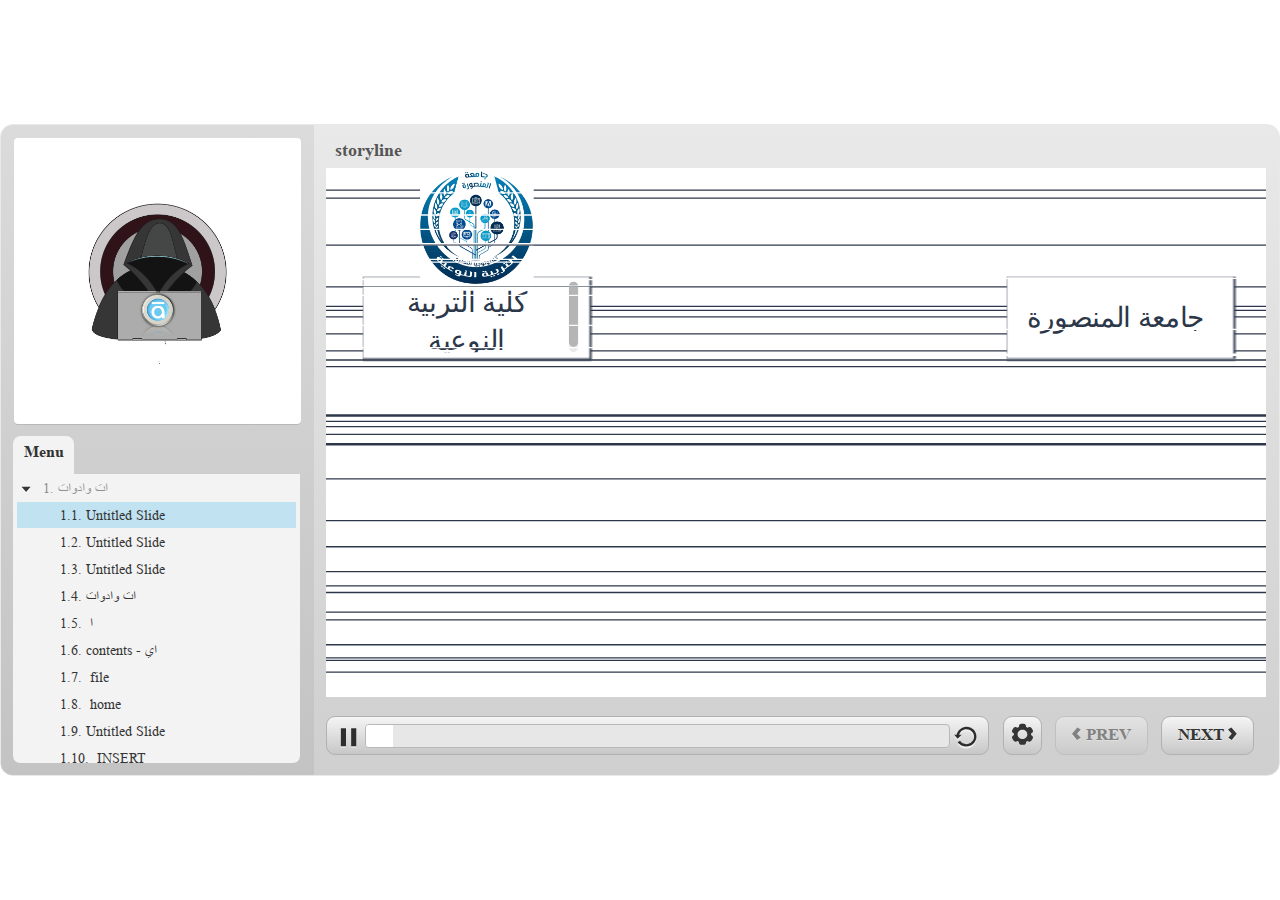
<file: index.html>
﻿<!doctype html>
<html lang="en-US">
<head>
  <meta charset="utf-8">
  <!-- Created using Storyline 3 - http://www.articulate.com  -->
  <!-- version: 3.20.30234.0 -->
  <title>storyline</title>
  <meta http-equiv="x-ua-compatible" content="IE=edge"/>
  <meta name="viewport" content="width=device-width,initial-scale=1,user-scalable=no,shrink-to-fit=no,minimal-ui"/>
  <meta name="apple-mobile-web-app-capable" content="yes"/>
  <style>
    html, body { height: 100%; padding: 0; margin: 0 }
    #app { height: 100%; width: 100%; }
  </style>

  <script>
    window.DS = {};
    window.globals = {
      DATA_PATH_BASE: '',
      HAS_FRAME: true,
      HAS_SLIDE: true,

      lmsPresent: false,
      tinCanPresent: false,
      cmi5Present: false,
      aoSupport: false,
      scale: 'show all',
      captureRc: false,
      browserSize: 'optimal',
      bgColor: '#FFFFFF',
      features: '',
      themeName: 'classic',
      preloaderColor: '#FFFFFF',
      suppressAnalytics: false,
      productChannel: 'perpetual',
      publishSource: 'storyline',
      aid: '',
      cid: 'ee7b06ea-c78d-4520-bfb3-301a388eb3aa',
      playerVersion: '3.20.30234.0',
      publishTimestamp: '2024-05-16T05:22:47.1626941Z',
      maxIosVideoElements: 10,
      connectionSettings: { },

      
      parseParams: function(qs) {
        if (window.globals.parsedParams != null) {
          return window.globals.parsedParams;
        }
        qs = (qs || window.location.search.substr(1)).split('+').join(' ');
        var params = {},
            tokens,
            re = /[?&]?([^=]+)=([^&]*)/g;

        while (tokens = re.exec(qs)) {
          params[decodeURIComponent(tokens[1]).trim()] =
            decodeURIComponent(tokens[2]).trim();
        }
        window.globals.parsedParams = params;
        return params;
      }

    };
  </script>
  <script>
    var isIe11 = ('ActiveXObject' in window || window.MSBlobBuilder != null)
      && window.msCrypto != null && !window.ActiveXObject;
    if (isIe11) {
      window.globals.unsupportedBrowser = true;
      document.write(atob('[base64]'));
    }
  </script>
  
  <script>window.THREE = { };</script>
  
</head>
<body style="background: #FFFFFF" class="cs-HTML theme-classic">
  <!-- 360 -->
  <script>!function(){var e,i=/iPhone/i,o=/iPod/i,n=/iPad/i,t=/\biOS-universal(?:.+)Mac\b/i,r=/\bAndroid(?:.+)Mobile\b/i,a=/Android/i,d=/(?:SD4930UR|\bSilk(?:.+)Mobile\b)/i,p=/Silk/i,l=/Windows Phone/i,u=/\bWindows(?:.+)ARM\b/i,b=/BlackBerry/i,s=/BB10/i,c=/Opera Mini/i,f=/\b(CriOS|Chrome)(?:.+)Mobile/i,h=/Mobile(?:.+)Firefox\b/i,v=function(e){return void 0!==e&&"MacIntel"===e.platform&&"number"==typeof e.maxTouchPoints&&e.maxTouchPoints>1&&"undefined"==typeof MSStream};e=function(e){var m={userAgent:"",platform:"",maxTouchPoints:0};e||"undefined"==typeof navigator?"string"==typeof e?m.userAgent=e:e&&e.userAgent&&(m={userAgent:e.userAgent,platform:e.platform,maxTouchPoints:e.maxTouchPoints||0}):m={userAgent:navigator.userAgent,platform:navigator.platform,maxTouchPoints:navigator.maxTouchPoints||0};var g=m.userAgent,y=g.split("[FBAN");void 0!==y[1]&&(g=y[0]),void 0!==(y=g.split("Twitter"))[1]&&(g=y[0]);var A=function(e){return function(i){return i.test(e)}}(g),w={apple:{phone:A(i)&&!A(l),ipod:A(o),tablet:!A(i)&&(A(n)||v(m))&&!A(l),universal:A(t),device:(A(i)||A(o)||A(n)||A(t)||v(m))&&!A(l)},amazon:{phone:A(d),tablet:!A(d)&&A(p),device:A(d)||A(p)},android:{phone:!A(l)&&A(d)||!A(l)&&A(r),tablet:!A(l)&&!A(d)&&!A(r)&&(A(p)||A(a)),device:!A(l)&&(A(d)||A(p)||A(r)||A(a))||A(/\bokhttp\b/i)},windows:{phone:A(l),tablet:A(u),device:A(l)||A(u)},other:{blackberry:A(b),blackberry10:A(s),opera:A(c),firefox:A(h),chrome:A(f),device:A(b)||A(s)||A(c)||A(h)||A(f)},any:!1,phone:!1,tablet:!1};return w.any=w.apple.device||w.android.device||w.windows.device||w.other.device,w.phone=w.apple.phone||w.android.phone||w.windows.phone,w.tablet=w.apple.tablet||w.android.tablet||w.windows.tablet,w}(),"object"==typeof exports&&"undefined"!=typeof module?module.exports=e:"function"==typeof define&&define.amd?define((function(){return e})):this.isMobile=e}();
    window.isMobile.apple.tablet = window.isMobile.apple.tablet ||
      (navigator.platform === 'MacIntel' && navigator.maxTouchPoints > 1);
    window.isMobile.apple.device = window.isMobile.apple.device || window.isMobile.apple.tablet;
    window.isMobile.tablet = window.isMobile.tablet || window.isMobile.apple.tablet;
    window.isMobile.any = window.isMobile.any || window.isMobile.apple.tablet;
  </script>

  <div id="focus-sink" tabindex="-1"></div>

  <div id="preso"></div>
  <script>
    (function() {

      var classTypes = [ 'desktop', 'mobile', 'phone', 'tablet' ];

      var addDeviceClasses = function(prefix, testObj) {
        var curr, i;
        for (i = 0; i < classTypes.length; i++) {
          curr = classTypes[i];
          if (testObj[curr]) {
            document.body.classList.add(prefix + curr);
          }
        }
      };

      var params = window.globals.parseParams(),
          isDevicePreview = params.devicepreview === '1',
          isPhoneOverride = params.deviceType === 'phone' || (isDevicePreview && params.phone == '1'),
          isTabletOverride = (params.deviceType === 'tablet' || isDevicePreview) && !isPhoneOverride,
          isMobileOverride = isPhoneOverride || isTabletOverride;

      var deviceView = {
        desktop: !window.isMobile.any && !isMobileOverride,
        mobile: window.isMobile.any || isMobileOverride,
        phone: isPhoneOverride || (window.isMobile.phone && !isTabletOverride),
        tablet: isTabletOverride || window.isMobile.tablet
      };

      window.globals.deviceView = deviceView;
      window.isMobile.desktop = !window.isMobile.any;
      window.isMobile.mobile = window.isMobile.any;

      addDeviceClasses('view-', deviceView);

    })();
  </script>
  
  <script src='story_content/user.js' type=text/javascript></script>
  <div class="slide-loader"></div>

  <script>
    if (window.globals.deviceView.isMobile) { var doc = document, loader = doc.body.querySelector('.slide-loader'); [ 1, 2, 3 ].forEach(function(n) { var d = doc.createElement('div'); d.style.backgroundColor = window.globals.preloaderColor; d.classList.add('mobile-loader-dot'); d.classList.add('dot' + n); loader.appendChild(d); }); }
  </script>

  <div class="mobile-load-title-overlay" style="display: none">
    <div class="mobile-load-title">storyline</div>
  </div>

  <div class="mobile-chrome-warning"></div>

  
<style>
  .warn-connection-dialog {
    display: none;
    background: transparent;
    pointer-events: none;
    position: fixed;
    left: 0;
    top: 0;
    width: 100%;
    height: 100%;
    z-index: 999;
  }

  .warn-connection-content {
    border-radius: 4px;
    background: white;
    border: 1px solid #E7E7E7;
    color: #333333;
    box-shadow: 0 2px 4px rgba(0, 0, 0, 0.25);
    transition: all 150ms ease-out;
    position: absolute;
    white-space: nowrap;
  }

  .view-phone.is-landscape .warn-connection-content {
    left: 23px;
    bottom: 23px;
  }

  .view-tablet.is-landscape .warn-connection-content {
    left: 50%;
    top: 20px;
    transform: translateX(-50%);
  }

  .is-portrait .warn-connection-content {
    transform: translate(-50%, calc(-100% - 15px));
  }

  .warn-connection-content p {
    display: inline-block;
    margin: 0 8px 0 0;
    line-height: 33px;
    font-size: 11px;
  }

  .warn-connection-content svg {
    position: relative;
    vertical-align: middle;
    margin: 0 2px 2px 8px;
  }

  .view-desktop .warn-connection-content {
    left: 1.5em;
    bottom: 1.5em;
  }

  .view-desktop .warn-connection-content p {
    font-size: 1.1em;
  }

  .is-offline .warn-connection-dialog {
    display: block;
  }

  .is-offline .cs-panel * {
    pointer-events: none !important;
  }

  .is-offline .cs-panel {
    pointer-events: all !important;
  }

  .is-offline #nav-controls * {
    pointer-events: none !important;
  }

  .is-offline #nav-controls {
    pointer-events: all !important;
  }
</style>

<div class="warn-connection-dialog">
  <div class="warn-connection-content">
    <svg width="17" height="15" viewBox="0 0 17 15" xmlns="http://www.w3.org/2000/svg">
      <path fill="#8F0000" stroke="white" d="M16.07,12.98 L15.88,12.23 L9.51,1.21 C8.97,0.26,7.6,0.26,7.06,1.21 L0.69,12.23 C0.15,13.16,0.81,14.36,1.91,14.36 H14.65 C15.47,14.36,16.05,13.7,16.07,12.98 Z"/>
      <path fill="white" stroke="white" d="M8.58,5.5 C8.35,5.28,8.5,5.35,8.21,5.32 C8.09,5.35,7.97,5.49,7.96,5.67 C7.97,5.79,7.98,5.92,7.98,6.04 L7.98,6.04 C7.99,6.17,8,6.31,8.01,6.43 L8.01,6.44 C8.03,6.92,8.06,7.41,8.09,7.9 L8.09,7.9 C8.12,8.39,8.14,8.88,8.17,9.37 C8.17,9.39,8.18,9.42,8.2,9.44 C8.23,9.46,8.25,9.47,8.28,9.47 C8.31,9.47,8.34,9.46,8.35,9.44 C8.37,9.43,8.38,9.4,8.39,9.35 L8.39,9.34 C8.39,9.24,8.4,9.15,8.4,9.05 L8.4,9.05 C8.41,8.96,8.41,8.86,8.42,8.75 C8.43,8.44,8.45,8.12,8.47,7.81 L8.47,7.81 C8.49,7.49,8.51,7.18,8.53,6.87 C8.55,6.46,8.56,6.05,8.59,5.64 L8.6,5.62 C8.6,5.57,8.59,5.53,8.58,5.5 L8.21,5.32 Z"/>
      <circle fill="white" stroke="white" cx="8.3" cy="11.35" r="0.3"/>
    </svg>
    <p>You are offline. Trying to reconnect...</p>
  </div>
</div>

<script>
  (function() {
    window.DS.connection = {
      warningShown: false,
      assets: {},
      loadingAssetGroup: false,
      retryDelay: 500
    };

    // @TODO this is POC code and can be cleaned up a bit more if we move forward
    // with the feature



    // The `window.globals.features` variable must be set in `webpack.dev.config` when testing locally - it is not enough
    // to have it in the data - but it must be set there as well.
    var useConnectionMessages = window.AbortController != null &&
      window.location.protocol != 'file:' &&
      window.globals.features.indexOf('ConnectionMessages') != -1;

    window.DS.connection.useConnectionMessages = useConnectionMessages

    var assetCount = 0;
    var checkLoadedId;
    var connectionSettings = window.globals.connectionSettings;

    if (useConnectionMessages && connectionSettings != null) {
      var contentEl = document.querySelector('.warn-connection-content');
      var messageEl = contentEl.querySelector('p')

      if (connectionSettings.useDarkTheme) {
        contentEl.style.borderColor = '#BABBBA';
        contentEl.style.backgroundColor = '#282828';
        contentEl.style.color = '#FFFFFF';
      }

      if (connectionSettings.message != null) {
        messageEl.textContent = window.decodeURIComponent(connectionSettings.message);
      }
    }

    function checkAssetsReady() {
      for (var i in DS.connection.assets) {
        if (!DS.connection.assets[i].success) {
          return false;
        }
      }
      return true;
    }

    function stopAssetGroup() {
      if (!useConnectionMessages) { return; }

      assetCount = 0;

      DS.connection.oldAssetGroup = DS.connection.assets;
      DS.connection.assets = {};
      DS.connection.loadingAssetGroup = false;
      clearInterval(checkLoadedId);
    }

    function startAssetGroup() {
      if (!useConnectionMessages) { return; }
      var ticks = 0;
      clearInterval(checkLoadedId);
      checkLoadedId = setInterval(function() {
        var loaded = 0;
        if (assetCount === 0 && loaded === 0) {
          clearInterval(checkLoadedId);
          return;
        }

        for (var i in DS.connection.assets) {
          if (DS.connection.assets[i].success) {
            loaded++;
          }
        }

        if (assetCount === loaded && checkAssetsReady()) {
          for (var i in DS.connection.assets) {
            if (DS.connection.assets[i].action) {
              DS.connection.assets[i].action();
            }
          }
          hideWarning();
          stopAssetGroup();
        }
      }, 100)
    }

    function requiredAsset(url, action, retry, type) {
      if (!useConnectionMessages) { return; }
      if (DS.connection.assets[url]) { return; }

      DS.connection.assets[url] = {
        success: false, action: action, retry: retry, type: type
      };
      assetCount = Object.keys(DS.connection.assets).length;
      if (!DS.connection.loadingAssetGroup) {
        startAssetGroup();
      }
      DS.connection.loadingAssetGroup = true;
    }

    function assetLoaded(url) {
      if (!useConnectionMessages) { return; }
      if (DS.connection.assets[url]) {
        DS.connection.assets[url].success = true;
      }
    }

    function assetFailed(url) {
      if (!useConnectionMessages) { return; }
      if (!DS.connection.assets[url]) {
        if (/\.js$/.test(url)) {
          setTimeout(function() {
            if (DS.connection.lastSlideLoaded != null) {
              DS.connection.lastSlideLoaded();
            }
          }, DS.connection.retryDelay);
        }
        return;
      }
      if (!DS.connection.warningShown) { showWarning(); }
      if (DS.connection.assets[url].retry) {
        setTimeout(function() {
          if (!DS.connection.assets[url].success) {
            DS.connection.assets[url].retry()
          }
        }, DS.connection.retryDelay);
      }
    }

    function hideWarning() {
      document.body.classList.remove('is-offline');
      DS.connection.warningShown = false;
    }
    DS.connection.hideWarning = hideWarning

    function showWarning(btn) {
      document.body.classList.add('is-offline')
      DS.connection.warningShown = true;
      updateWarningPosition();
    }

    function updateWarningPosition() {
      if (!DS.connection.warningShown) {
        return;
      }

      var isPortrait = document.body.classList.contains('is-portrait');
      var warningEl = document.querySelector('.warn-connection-content');

      if (isPortrait) {
        var slide = document.querySelector('.primary-slide');
        var slideRect = slide.getBoundingClientRect();

        warningEl.style.top = `${slideRect.top}px`
        warningEl.style.left = `${slideRect.left + slideRect.width / 2}px`
      } else {
        warningEl.style.top = null;
        warningEl.style.left = null;
      }

      window.requestAnimationFrame(updateWarningPosition);
    }

    // these will all be noops if the feature flag isn't set in
    // the data and `window.globals.features`
    DS.connection.requiredAsset = requiredAsset;
    DS.connection.assetLoaded = assetLoaded;
    DS.connection.assetFailed = assetFailed;
    DS.connection.stopAssetGroup = stopAssetGroup;
    DS.connection.startAssetGroup = startAssetGroup;
  })();
</script>


  <script>
    
    if (window.autoSpider && window.vInterfaceObject) {
      document.querySelector('.mobile-load-title-overlay').style.display = 'none';
    }
  </script>

  

  <link rel="stylesheet" href="html5/data/css/output.min.css" data-noprefix/>
</body>
<script src="html5/lib/scripts/bootstrapper.min.js"></script>
</html>
</file>
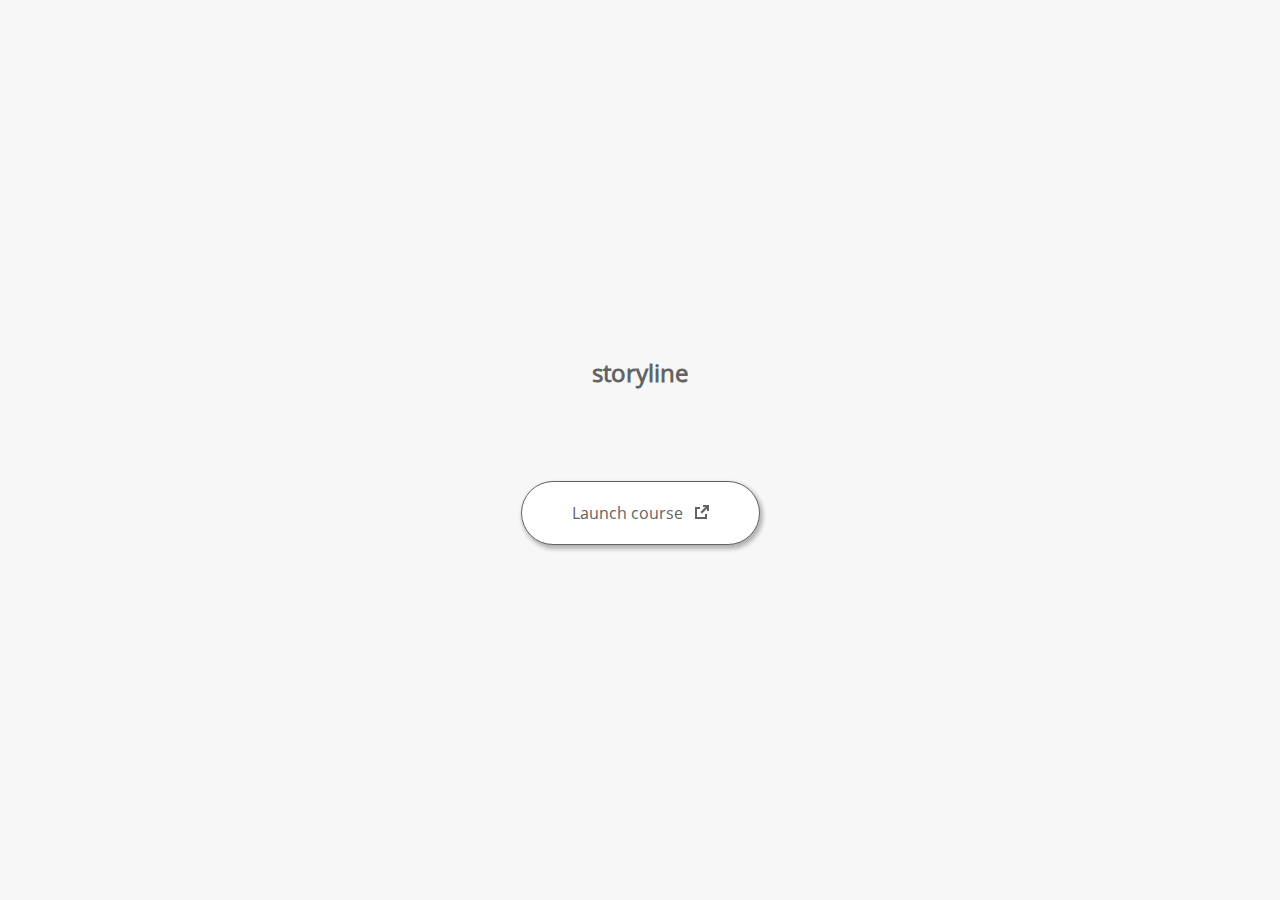
<file: launcher.html>
﻿<html lang="en-US">
	<head>
		<!-- Created using Storyline 3 - http://www.articulate.com  --> 
		<!-- version: 3.20.30234.0 --> 

		<title>storyline</title>
    <style>
      @font-face {
        font-family: "Open Sans Full";
        font-style: normal;
        font-weight: 400;
        src: local("Open Sans"),
             local("OpenSans"),
             url(html5/lib/stylesheets/mobile-fonts/open-sans-regular.woff) format("woff")
      }
      body {
        background-color: #F7F7F7;
      }
      h1 {
        color: #636363;
        font-family: "Open Sans Full", Helvetica, sans-serif;
        font-size: 150%;
        margin-bottom: 92px;
        padding-bottom: 0;
      }

      button {
        background-color: #FFF;
        border: 1px solid #636363;
        border-radius: 80px;
        box-shadow: 2px 3px 4px 1px rgba(39, 39, 39, 0.33);
        color: #636363;
        font-family: "Open Sans Full", Helvetica, sans-serif;
        font-size: 100%;
        padding: 20px 50px;
      }
      img {
        height: 15px;
        width: 15px;
        margin-left: 8px;
      }
    </style>
		<script>
			
			/******************************************************************************/
			//
			// NOTE TO DEVELOPERS:
			// The following code should be integrated with your web page in order to open
			// the presentation in a new window.  To launch the presentation immediately, 
			// simply copy the code below into your web page.  To launch the presentation
			// when a button or link is clicked, call LaunchPresentation when the onClick
			// event is triggered.
			//
			/******************************************************************************/		
		
		
			var Safari =  (navigator.appVersion.indexOf("Safari") >= 0);
			
			var g_bChromeless = false;
			var g_bResizeable = true;
			var g_nContentWidth = 980;
			var g_nContentHeight = 499;
			var g_strStartPage = "story.html" + document.location.search;
			var g_strBrowserSize = "optimal";
		
			function LaunchContent()
			{
				var nWidth = screen.availWidth;
				var nHeight = screen.availHeight;

				if (nWidth > g_nContentWidth && nHeight > g_nContentHeight && g_strBrowserSize != "fullscreen")
				{
					nWidth = g_nContentWidth;
					nHeight = g_nContentHeight;
					
					if (!Safari && !g_bChromeless)
					{
						nWidth += 17;
					}
				}

				// Build the options string
				var strOptions = "width=" + nWidth +",height=" + nHeight;
				if (g_bResizeable)
				{
					strOptions += ",resizable=yes"
				}
				else
				{
					strOptions += ",resizable=no"
				}

				if (g_bChromeless)
				{
					strOptions += ", status=0, toolbar=0, location=0, menubar=0, scrollbars=0";
				}
				else
				{
					strOptions += ", status=1, toolbar=1, location=1, menubar=1, scrollbars=1";
				}

				// Launch the URL
				if (Safari)
				{
					var oWnd = window.open("", "_blank", strOptions);
					oWnd.location = g_strStartPage;
				}
				else
				{
					window.open(g_strStartPage , "_blank", strOptions);
				}
			}

			
			
		</script>
		
	</head>
	
	<body onload="setTimeout('LaunchContent()', 100);">
		<center>
			<table width="100%" height="100%" border="0" cellpadding="0" cellspacing="0">
				<tr>
					<td>
						<center>
              <h1 tabIndex="-1">storyline</h1>
							<button onclick="LaunchContent()" aria-label="Launch course: opens in new window">Launch course <img src="story_content/external_window.png" style="border-style: none; height: 14px; width: 14px;" tabIndex="-1" aria-hidden="true"/></button>
						</center>
					</td>
				</tr>
			</table>
		</center>
	</body>
</html>
</file>
